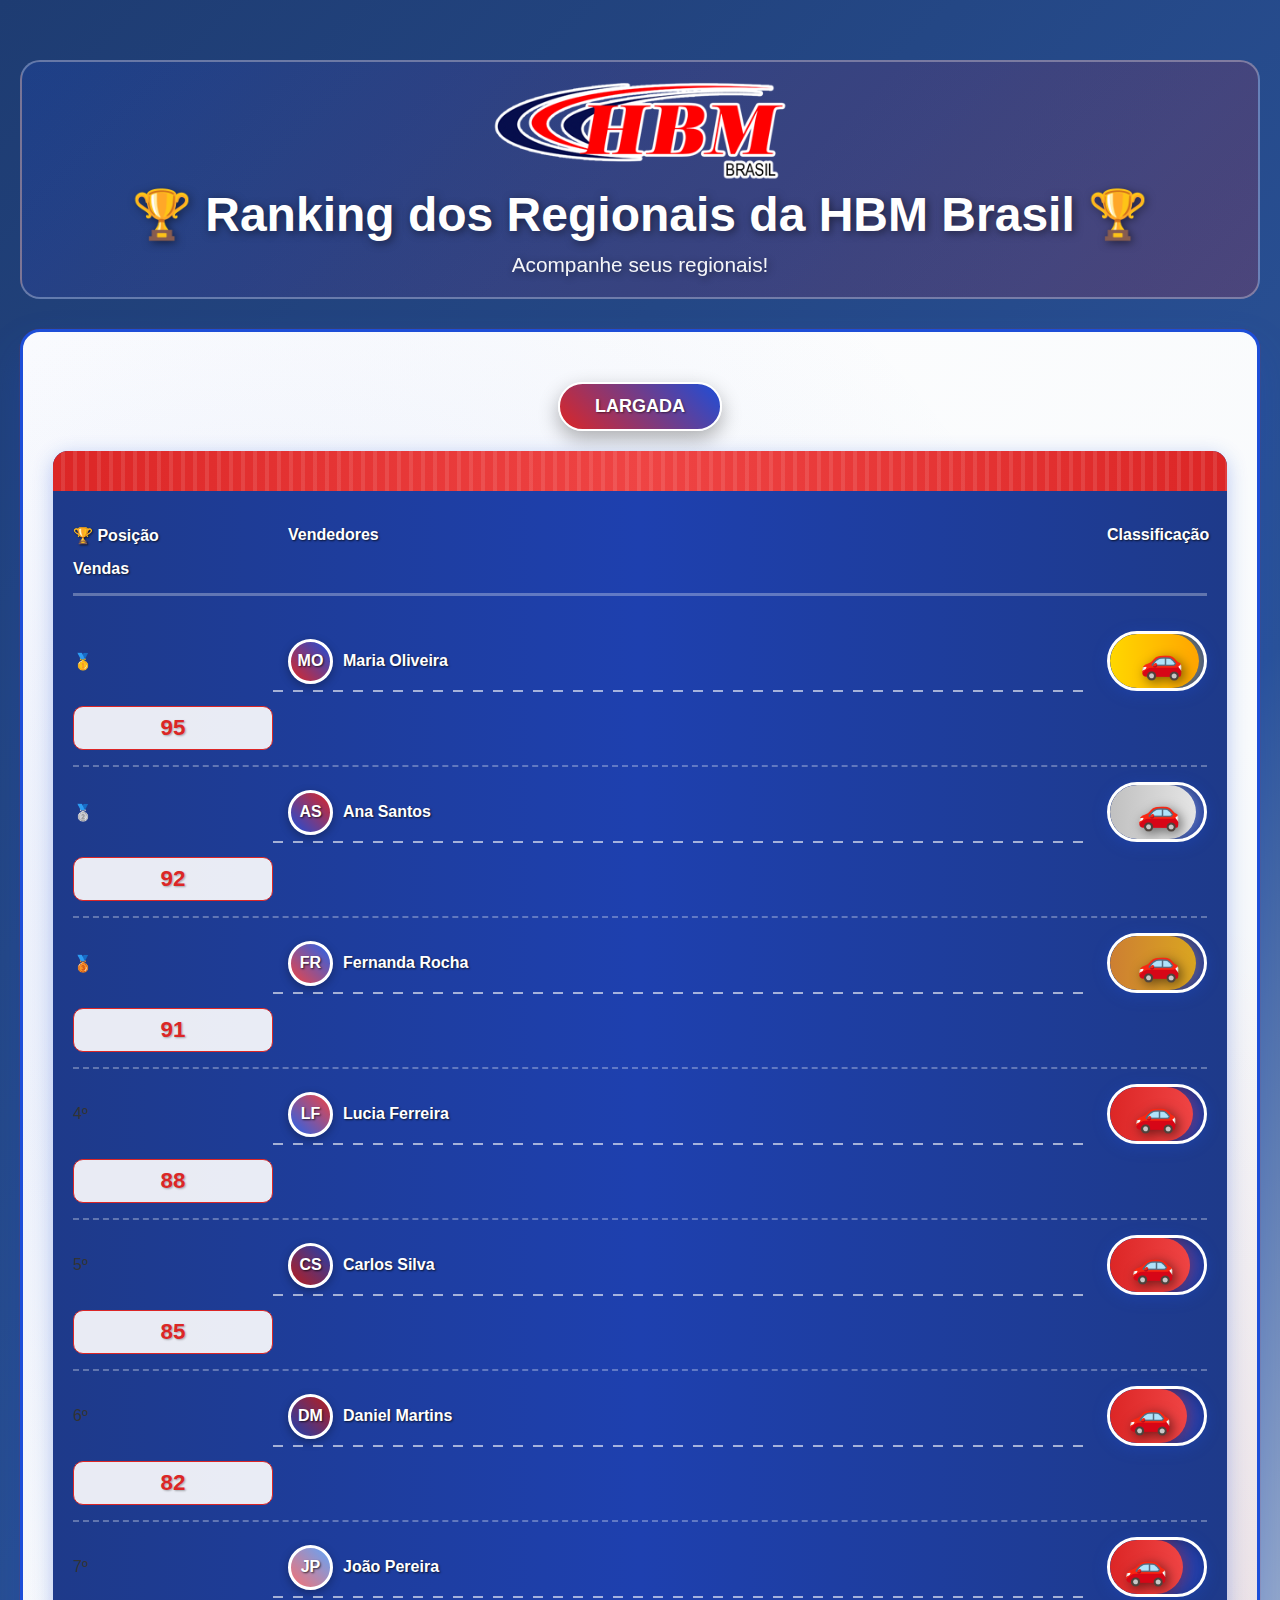
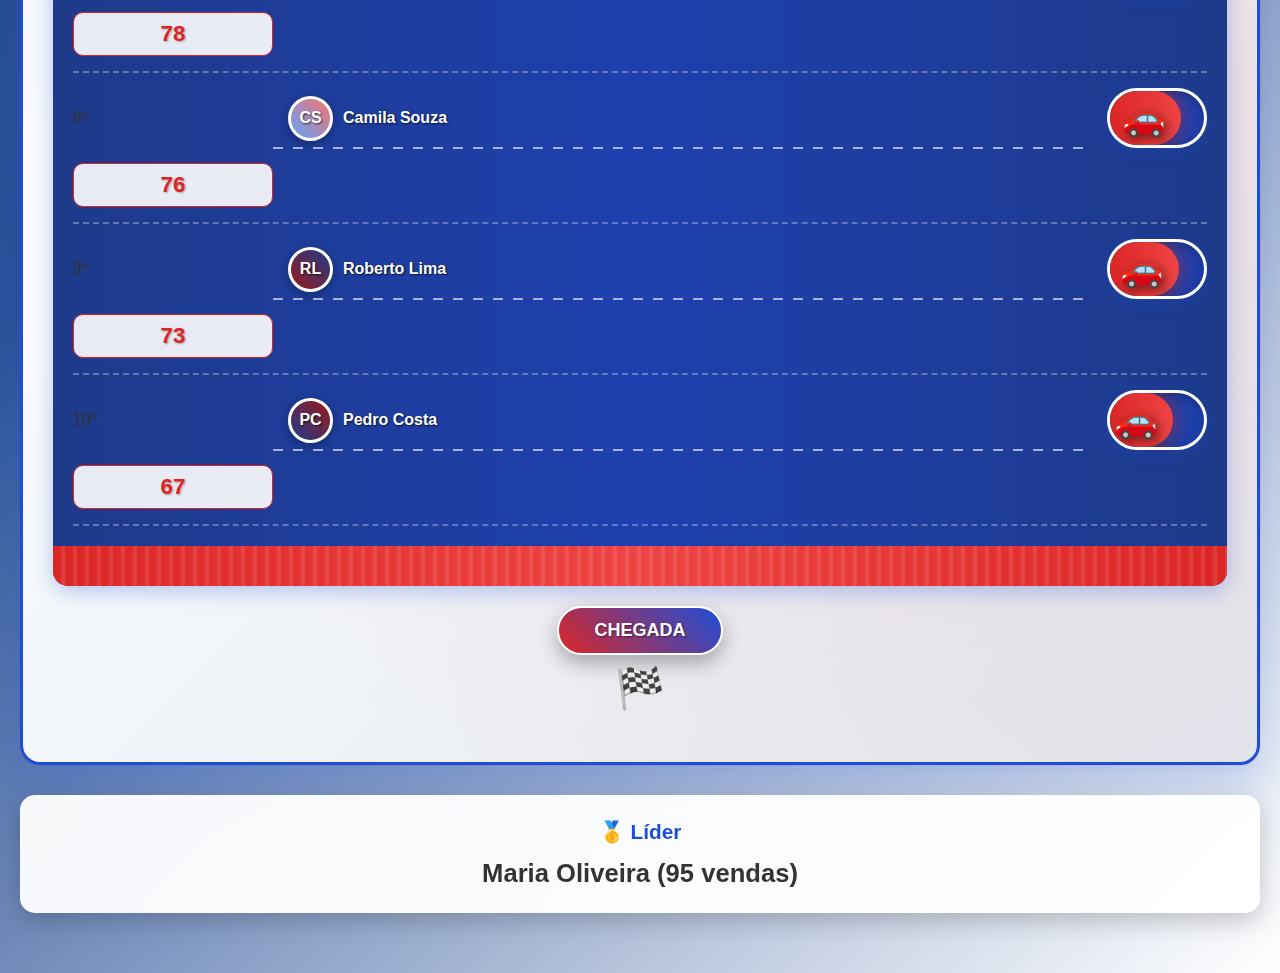
<file: index.html>
<!DOCTYPE html>
<html lang="pt-BR">
<head>
    <meta charset="UTF-8">
    <meta name="viewport" content="width=device-width, initial-scale=1.0">
    <title>Corrida dos Vendedores - Little Horse</title>
    <link rel="stylesheet" href="styles.css">
</head>
<body>
    <div class="container">
            <header><img src="logo.png" alt="" height="100px">
                <h1>🏆 Ranking dos Regionais da HBM Brasil 🏆</h1>
                <p>Acompanhe seus regionais!</p>
            </header>           

            <!-- Aba da Corrida -->
            <div id="race-tab" class="tab-content active">
                <div class="race-field">
                    <!-- Linha de largada -->
                    <div class="start-line">
                        <div class="start-banner">LARGADA</div>
                    </div>
                    
                    <!-- Pista de corrida -->
                    <div class="race-track">
                        <div class="track-grass track-grass-top"></div>
                        
                        <div class="track-lanes">
                            <div class="track-header">
                                <div class="classification-info">🏆 Posição</div>
                                <div class="vendor-info">Vendedores</div>
                                <div class="progress-info">Classificação</div>
                                <div class="sales-info">Vendas</div>
                            </div>
                            
                            <div id="race-lanes">
                                <!-- Os vendedores serão inseridos aqui via JavaScript -->
                            </div>
                        </div>
                        
                        <div class="track-grass track-grass-bottom"></div>
                    </div>
                    
                    <!-- Linha de chegada -->
                    <div class="finish-line">
                        <div class="finish-banner">CHEGADA</div>
                        <div class="checkered-flag">🏁</div>
                    </div>
                </div>
            </div>

            <div class="stats">
                <div class="stat-card">
                    <h3>🥇 Líder</h3>
                    <p id="leader">-</p>
                </div>
                <!--<div class="stat-card">
                    <h3>📈 Total de Vendas</h3>
                    <p id="totalSales">-</p>
                </div>-->
            </div>
        </div>

    <script src="script-sheets.js"></script>
    <script src="script-viewer.js"></script>
</body>
</html>
</file>
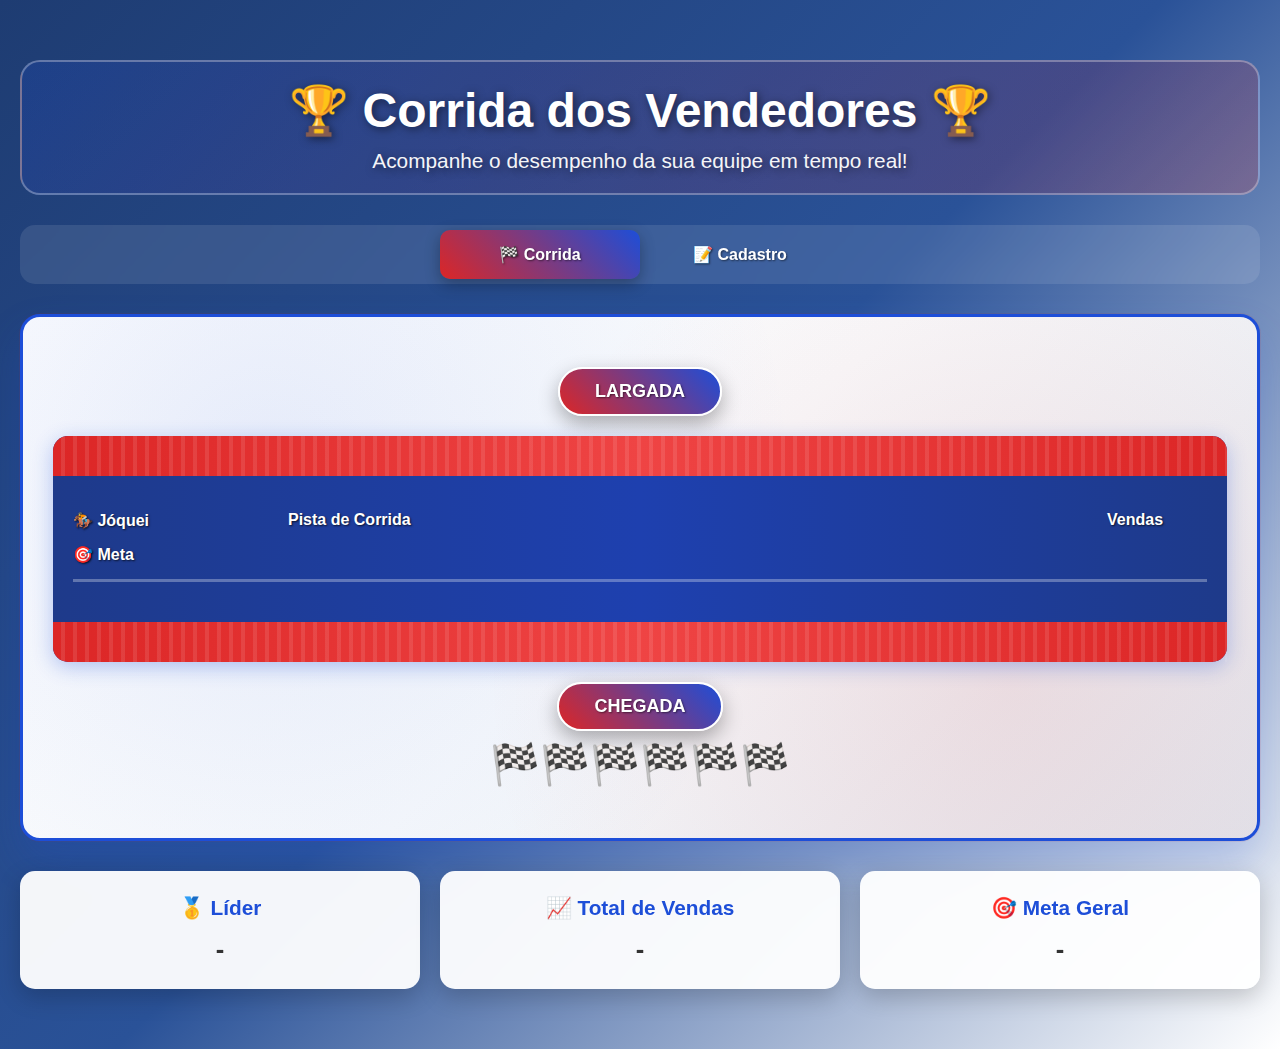
<file: panel-admin-of-master.html>
<!DOCTYPE html>
<html lang="pt-BR">
<head>
    <meta charset="UTF-8">
    <meta name="viewport" content="width=device-width, initial-scale=1.0">
    <title>Corrida dos Vendedores - Little Horse</title>
    <link rel="stylesheet" href="styles.css">
</head>
<body>
    <div class="container">
            <header>
                <h1>🏆 Corrida dos Vendedores 🏆</h1>
                <p>Acompanhe o desempenho da sua equipe em tempo real!</p>
            </header>

            <!-- Sistema de Abas -->
            <div class="tabs">
                <button class="tab-button active" data-tab="race">🏁 Corrida</button>
                <button class="tab-button" data-tab="register">📝 Cadastro</button>
            </div>

            <!-- Aba da Corrida -->
            <div id="race-tab" class="tab-content active">
                <div class="race-field">
                    <!-- Linha de largada -->
                    <div class="start-line">
                        <div class="start-banner">LARGADA</div>
                    </div>
                    
                    <!-- Pista de corrida -->
                    <div class="race-track">
                        <div class="track-grass track-grass-top"></div>
                        
                        <div class="track-lanes admin-layout">
                            <div class="track-header admin-track-header">
                                <div class="vendor-info">🏇 Jóquei</div>
                                <div class="progress-info">Pista de Corrida</div>
                                <div class="sales-info">Vendas</div>
                                <div class="target-info">🎯 Meta</div>
                            </div>
                            
                            <div id="race-lanes">
                                <!-- Os vendedores serão inseridos aqui via JavaScript -->
                            </div>
                        </div>
                        
                        <div class="track-grass track-grass-bottom"></div>
                    </div>
                    
                    <!-- Linha de chegada -->
                    <div class="finish-line">
                        <div class="finish-banner">CHEGADA</div>
                        <div class="checkered-flag">🏁🏁🏁🏁🏁🏁</div>
                    </div>
                </div>
            </div>

            <!-- Aba de Cadastro -->
            <div id="register-tab" class="tab-content">
                <div class="register-section">
                    <h2>📝 Cadastro de Vendedores</h2>
                    
                    <div class="form-group">
                        <label for="vendedor-select">Editar Vendedor Existente:</label>
                        <select id="vendedor-select" onchange="selectVendedor()">
                            <option value="">➕ Adicionar Novo Vendedor</option>
                        </select>
                    </div>
                    
                    <form id="vendedor-form" class="vendor-form">
                        <div class="form-grid">
                            <div class="form-group">
                                <label for="vendor-name">Nome do Vendedor:</label>
                                <input type="text" id="vendor-name" name="name" required 
                                       placeholder="Ex: João Silva">
                            </div>
                            
                            <div class="form-group">
                                <label for="vendor-avatar">Avatar (2 letras):</label>
                                <input type="text" id="vendor-avatar" name="avatar" 
                                       maxlength="2" required placeholder="Ex: JS">
                            </div>
                            
                            <div class="form-group">
                                <label for="vendor-sales">Vendas Atuais:</label>
                                <input type="number" id="vendor-sales" name="sales" 
                                       min="0" required placeholder="Ex: 85">
                            </div>
                            
                            <div class="form-group">
                                <label for="vendor-target">Meta de Vendas:</label>
                                <input type="number" id="vendor-target" name="target" 
                                       min="1" required placeholder="Ex: 100">
                            </div>
                        </div>
                        
                        <div class="form-actions">
                            <button type="button" id="salvar-vendedor" class="btn btn-primary" onclick="salvarVendedor()">
                                💾 Salvar Vendedor
                            </button>
                            <button type="button" onclick="limparFormulario()" class="btn btn-secondary">
                                🔄 Limpar Formulário
                            </button>
                            <button type="button" id="cancel-edit" class="btn btn-secondary" style="display: none;">
                                ❌ Cancelar Edição
                            </button>
                        </div>
                    </form>
                    
                    <div class="vendors-list">
                        <h3>👥 Lista de Vendedores</h3>
                        <div id="vendors-table">
                            <!-- Tabela será preenchida via JavaScript -->
                        </div>
                    </div>
                    
                    <div class="data-management">
                        <h3>📁 Gerenciamento de Dados</h3>
                        <p>💡 <strong>Para GitHub Pages:</strong> Após fazer alterações, baixe o arquivo JSON atualizado e substitua o arquivo <code>data/vendedores.json</code> no seu repositório.</p>
                        <div class="form-actions">
                            <a id="download-json" href="#" class="btn btn-primary" style="display: none;">
                                📥 Baixar vendedores.json
                            </a>
                            <button type="button" onclick="generateJsonForDownload()" class="btn btn-secondary">
                                🔄 Gerar JSON para Download
                            </button>
                            <button type="button" onclick="resetToOriginalJson()" class="btn btn-secondary">
                                ↩️ Restaurar dados do JSON original
                            </button>
                        </div>
                    </div>
                </div>
            </div>

            <div class="stats">
                <div class="stat-card">
                    <h3>🥇 Líder</h3>
                    <p id="leader">-</p>
                </div>
                <div class="stat-card">
                    <h3>📈 Total de Vendas</h3>
                    <p id="totalSales">-</p>
                </div>
                <div class="stat-card">
                    <h3>🎯 Meta Geral</h3>
                    <p id="totalTarget">-</p>
                </div>
            </div>
        </div>

    <script src="script-admin.js"></script>
</body>
</html>
</file>
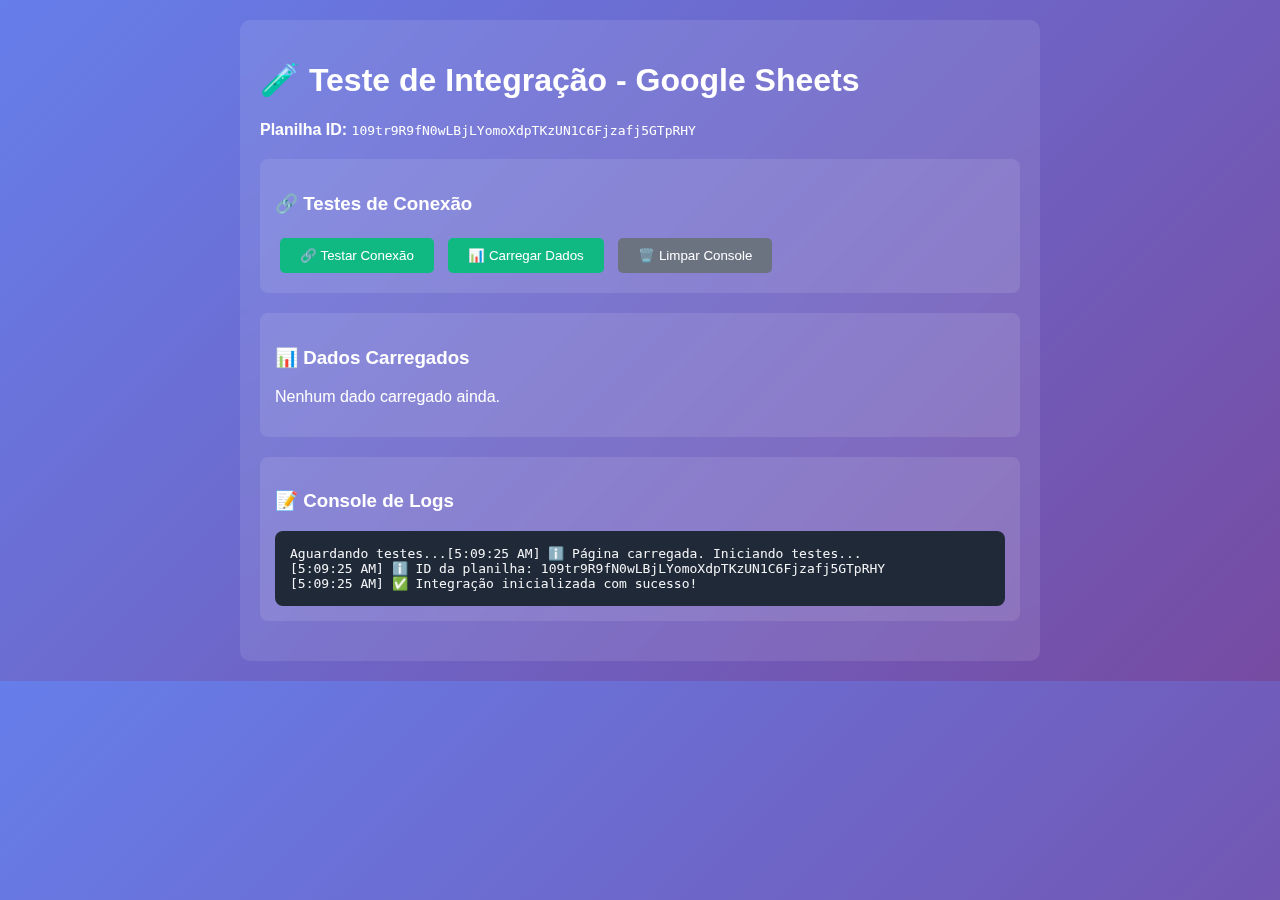
<file: teste-planilha.html>
<!DOCTYPE html>
<html lang="pt-BR">
<head>
    <meta charset="UTF-8">
    <meta name="viewport" content="width=device-width, initial-scale=1.0">
    <title>Teste de Integração - Google Sheets</title>
    <style>
        body {
            font-family: Arial, sans-serif;
            max-width: 800px;
            margin: 0 auto;
            padding: 20px;
            background: linear-gradient(135deg, #667eea 0%, #764ba2 100%);
            color: white;
        }
        .container {
            background: rgba(255,255,255,0.1);
            padding: 20px;
            border-radius: 10px;
            backdrop-filter: blur(10px);
        }
        .test-section {
            margin: 20px 0;
            padding: 15px;
            background: rgba(255,255,255,0.1);
            border-radius: 8px;
        }
        .btn {
            background: #10b981;
            color: white;
            border: none;
            padding: 10px 20px;
            border-radius: 5px;
            cursor: pointer;
            margin: 5px;
        }
        .btn:hover { background: #059669; }
        .btn-secondary { background: #6b7280; }
        .btn-secondary:hover { background: #4b5563; }
        #output {
            background: #1f2937;
            color: #f3f4f6;
            padding: 15px;
            border-radius: 8px;
            font-family: monospace;
            white-space: pre-wrap;
            max-height: 400px;
            overflow-y: auto;
        }
        .status {
            padding: 10px;
            border-radius: 5px;
            margin: 10px 0;
        }
        .success { background: #10b981; }
        .error { background: #ef4444; }
        .warning { background: #f59e0b; }
        .info { background: #3b82f6; }
    </style>
</head>
<body>
    <div class="container">
        <h1>🧪 Teste de Integração - Google Sheets</h1>
        <p><strong>Planilha ID:</strong> <code>109tr9R9fN0wLBjLYomoXdpTKzUN1C6Fjzafj5GTpRHY</code></p>
        
        <div class="test-section">
            <h3>🔗 Testes de Conexão</h3>
            <button class="btn" onclick="testarConexao()">🔗 Testar Conexão</button>
            <button class="btn" onclick="carregarDados()">📊 Carregar Dados</button>
            <button class="btn btn-secondary" onclick="limparOutput()">🗑️ Limpar Console</button>
        </div>
        
        <div class="test-section">
            <h3>📊 Dados Carregados</h3>
            <div id="dados-info">
                <p>Nenhum dado carregado ainda.</p>
            </div>
        </div>
        
        <div class="test-section">
            <h3>📝 Console de Logs</h3>
            <div id="output">Aguardando testes...</div>
        </div>
    </div>

    <script src="script-sheets.js"></script>
    <script>
        let outputDiv = document.getElementById('output');
        let dadosDiv = document.getElementById('dados-info');
        
        function log(message, type = 'info') {
            const timestamp = new Date().toLocaleTimeString();
            const prefix = {
                'info': 'ℹ️',
                'success': '✅',
                'error': '❌',
                'warning': '⚠️'
            }[type] || 'ℹ️';
            
            outputDiv.textContent += `[${timestamp}] ${prefix} ${message}\n`;
            outputDiv.scrollTop = outputDiv.scrollHeight;
            
            console.log(message);
        }
        
        function limparOutput() {
            outputDiv.textContent = 'Console limpo.\n';
        }
        
        function atualizarDadosInfo(vendedores) {
            if (!vendedores || vendedores.length === 0) {
                dadosDiv.innerHTML = '<p>Nenhum dado carregado.</p>';
                return;
            }
            
            let html = `<p><strong>${vendedores.length} vendedores encontrados:</strong></p><ul>`;
            vendedores.forEach(v => {
                html += `<li>${v.nome} (${v.avatar}): ${v.vendas}/${v.meta} vendas</li>`;
            });
            html += '</ul>';
            dadosDiv.innerHTML = html;
        }
        
        async function testarConexao() {
            log('Iniciando teste de conexão...', 'info');
            
            try {
                // Inicializar se não foi feito ainda
                if (!window.sheetsIntegration) {
                    log('Inicializando integração com Google Sheets...', 'info');
                    initSheetsIntegration();
                }
                
                log('Testando conexão com a planilha...', 'info');
                const sucesso = await sheetsIntegration.testConnection();
                
                if (sucesso) {
                    log('Conexão bem-sucedida! ✅', 'success');
                } else {
                    log('Falha na conexão. Verifique se a planilha está pública.', 'error');
                }
            } catch (error) {
                log(`Erro no teste de conexão: ${error.message}`, 'error');
            }
        }
        
        async function carregarDados() {
            log('Carregando dados da planilha...', 'info');
            
            try {
                // Inicializar se não foi feito ainda
                if (!window.sheetsIntegration) {
                    log('Inicializando integração...', 'info');
                    initSheetsIntegration();
                }
                
                const vendedores = await loadFromSheets();
                
                if (vendedores && vendedores.length > 0) {
                    log(`Dados carregados com sucesso! ${vendedores.length} vendedores encontrados.`, 'success');
                    log('Detalhes dos vendedores:', 'info');
                    vendedores.forEach((v, i) => {
                        log(`  ${i + 1}. ${v.nome} (${v.avatar}): ${v.vendas}/${v.meta}`, 'info');
                    });
                    
                    atualizarDadosInfo(vendedores);
                } else {
                    log('Nenhum vendedor encontrado na planilha.', 'warning');
                    atualizarDadosInfo([]);
                }
            } catch (error) {
                log(`Erro ao carregar dados: ${error.message}`, 'error');
                atualizarDadosInfo([]);
            }
        }
        
        // Inicializar automaticamente ao carregar a página
        document.addEventListener('DOMContentLoaded', function() {
            log('Página carregada. Iniciando testes...', 'info');
            log('ID da planilha: 109tr9R9fN0wLBjLYomoXdpTKzUN1C6Fjzafj5GTpRHY', 'info');
            
            // Inicializar integração
            if (initSheetsIntegration()) {
                log('Integração inicializada com sucesso!', 'success');
            } else {
                log('Erro ao inicializar integração.', 'error');
            }
        });
    </script>
</body>
</html>
</file>
<file: styles.css>
* {
    margin: 0;
    padding: 0;
    box-sizing: border-box;
}

body {
    font-family: 'Arial', sans-serif;
    background: linear-gradient(135deg, #1e3c72 0%, #2a5298 50%, #ffffff 100%);
    min-height: 100vh;
    color: #333;
    position: relative;
    overflow-x: auto;
}

.container {
    max-width: 1400px;
    margin: 40px auto;
    padding: 20px;
    position: relative;
    z-index: 2;
}

header {
    text-align: center;
    margin-bottom: 30px;
    color: white;
    text-shadow: 2px 2px 8px rgba(0,0,0,0.5);
    padding: 20px;
    background: linear-gradient(135deg, rgba(29, 78, 216, 0.2), rgba(220, 38, 38, 0.2));
    border-radius: 20px;
    border: 2px solid rgba(255,255,255,0.3);
}

header h1 {
    font-size: 3em;
    margin-bottom: 10px;
    animation: title-glow 2s infinite alternate;
}

@keyframes title-glow {
    0% { 
        text-shadow: 2px 2px 8px rgba(0,0,0,0.5), 0 0 20px rgba(29, 78, 216, 0.5), 0 0 30px rgba(220, 38, 38, 0.3); 
    }
    100% { 
        text-shadow: 2px 2px 8px rgba(0,0,0,0.5), 0 0 30px rgba(220, 38, 38, 0.8), 0 0 40px rgba(29, 78, 216, 0.6); 
    }
}

header p {
    font-size: 1.3em;
    opacity: 0.95;
}

/* Sistema de Abas */
.tabs {
    display: flex;
    justify-content: center;
    margin-bottom: 30px;
    background: rgba(255,255,255,0.1);
    border-radius: 15px;
    padding: 5px;
    backdrop-filter: blur(10px);
}

.tab-button {
    flex: 1;
    max-width: 200px;
    padding: 15px 25px;
    background: transparent;
    color: white;
    border: none;
    border-radius: 10px;
    cursor: pointer;
    font-size: 16px;
    font-weight: bold;
    transition: all 0.3s ease;
    text-shadow: 1px 1px 2px rgba(0,0,0,0.5);
}

.tab-button:hover {
    background: rgba(255,255,255,0.2);
    transform: translateY(-2px);
}

.tab-button.active {
    background: linear-gradient(45deg, #dc2626, #1d4ed8);
    box-shadow: 0 5px 15px rgba(0,0,0,0.3);
}

.tab-content {
    display: none;
}

.tab-content.active {
    display: block;
}

/* Campo de Corrida */
.race-field {
    background: linear-gradient(135deg, #ffffff 0%, #f8fafc 50%, #e2e8f0 100%);
    border: 3px solid #1d4ed8;
    border-radius: 20px;
    padding: 30px;
    margin-bottom: 30px;
    box-shadow: 0 20px 40px rgba(29, 78, 216, 0.2), 
                0 0 0 1px rgba(220, 38, 38, 0.1);
    position: relative;
    overflow: hidden;
}

.race-field::before {
    content: '';
    position: absolute;
    top: 0;
    left: 0;
    right: 0;
    bottom: 0;
    background: 
        radial-gradient(circle at 20% 30%, rgba(29, 78, 216, 0.1) 0%, transparent 50%),
        radial-gradient(circle at 80% 70%, rgba(220, 38, 38, 0.1) 0%, transparent 50%);
    pointer-events: none;
}

.start-line, .finish-line {
    text-align: center;
    margin: 20px 0;
    position: relative;
}

.start-banner, .finish-banner {
    background: linear-gradient(45deg, #dc2626, #1d4ed8);
    color: white;
    padding: 12px 35px;
    border-radius: 25px;
    font-weight: bold;
    font-size: 18px;
    display: inline-block;
    box-shadow: 0 8px 20px rgba(0,0,0,0.3);
    border: 2px solid white;
    text-shadow: 1px 1px 2px rgba(0,0,0,0.5);
}

.checkered-flag {
    font-size: 40px;
    margin-top: 10px;
    animation: flag-wave 1s infinite ease-in-out;
}

@keyframes flag-wave {
    0%, 100% { transform: rotate(-5deg); }
    50% { transform: rotate(5deg); }
}

.race-track {
    background: linear-gradient(90deg, #1e40af 0%, #1d4ed8 50%, #1e40af 100%);
    border-radius: 15px;
    padding: 0;
    position: relative;
    box-shadow: inset 0 5px 15px rgba(0,0,0,0.2),
                0 5px 20px rgba(29, 78, 216, 0.3);
}

.track-grass {
    height: 40px;
    background: linear-gradient(90deg, #dc2626, #ef4444, #dc2626);
    position: relative;
}

.track-grass-top {
    border-radius: 15px 15px 0 0;
}

.track-grass-bottom {
    border-radius: 0 0 15px 15px;
}

.track-grass::after {
    content: '';
    position: absolute;
    top: 0;
    left: 0;
    right: 0;
    bottom: 0;
    background: repeating-linear-gradient(
        90deg,
        transparent 0px,
        transparent 8px,
        rgba(255,255,255,0.1) 8px,
        rgba(255,255,255,0.1) 12px
    );
}

.track-lanes {
    background: linear-gradient(90deg, #1e3a8a 0%, #1e40af 50%, #1e3a8a 100%);
    padding: 20px;
}

.track-header {
    display: grid;
    grid-template-columns: 200px 1fr 100px;
    gap: 15px;
    padding: 15px 0;
    border-bottom: 3px solid rgba(255,255,255,0.3);
    margin-bottom: 20px;
    font-weight: bold;
    color: white;
    text-shadow: 1px 1px 2px rgba(0,0,0,0.7);
}

.race-lane {
    display: grid;
    grid-template-columns: 200px 1fr 100px;
    gap: 15px;
    align-items: center;
    padding: 15px 0;
    border-bottom: 2px dashed rgba(255,255,255,0.3);
    transition: all 0.3s ease;
    position: relative;
}

.race-lane::before {
    content: '';
    position: absolute;
    left: 200px;
    right: 115px;
    top: 50%;
    height: 2px;
    background: repeating-linear-gradient(
        90deg,
        white 0px,
        white 10px,
        transparent 10px,
        transparent 20px
    );
    transform: translateY(-50%);
    opacity: 0.6;
}

.race-lane:hover {
    background-color: rgba(255,255,255,0.1);
    transform: translateX(5px);
}

.vendor-name {
    font-weight: bold;
    color: white;
    display: flex;
    align-items: center;
    gap: 10px;
    text-shadow: 1px 1px 2px rgba(0,0,0,0.7);
}

.vendor-avatar {
    width: 45px;
    height: 45px;
    border-radius: 50%;
    background: linear-gradient(45deg, #ff6b6b, #4ecdc4);
    display: flex;
    align-items: center;
    justify-content: center;
    color: white;
    font-weight: bold;
    font-size: 16px;
    border: 3px solid white;
    box-shadow: 0 3px 10px rgba(0,0,0,0.3);
}

.progress-container {
    position: relative;
    height: 60px;
    background: linear-gradient(90deg, #1e3a8a, #1e40af);
    border-radius: 30px;
    overflow: hidden;
    border: 3px solid white;
    box-shadow: inset 0 3px 10px rgba(0,0,0,0.2),
                0 3px 15px rgba(29, 78, 216, 0.3);
}

.progress-track {
    position: absolute;
    top: 0;
    left: 0;
    height: 100%;
    background: linear-gradient(90deg, #dc2626, #ef4444);
    border-radius: 30px;
    transition: width 1.5s ease-in-out;
    display: flex;
    align-items: center;
    justify-content: flex-end;
    padding-right: 15px;
    box-shadow: 0 0 20px rgba(220, 38, 38, 0.6);
    animation: racing-shimmer 1.5s infinite;
}

.horse {
    font-size: 35px;
    animation: horse-run 0.8s infinite;
    filter: drop-shadow(3px 3px 6px rgba(0,0,0,0.5));
    z-index: 1;
}

@keyframes horse-run {
    0% {
        transform: translateY(0px) rotate(-3deg) scale(1);
    }
    25% {
        transform: translateY(-5px) rotate(0deg) scale(1.05);
    }
    75% {
        transform: translateY(-3px) rotate(3deg) scale(0.95);
    }
    100% {
        transform: translateY(0px) rotate(-3deg) scale(1);
    }
}

.progress-track.racing {
    animation: racing-shimmer 1.5s infinite, track-shake 0.3s infinite;
}

@keyframes racing-shimmer {
    0% {
        background: linear-gradient(90deg, #dc2626, #ef4444);
        box-shadow: 0 0 20px rgba(220, 38, 38, 0.6);
    }
    50% {
        background: linear-gradient(90deg, #ef4444, #f87171);
        box-shadow: 0 0 40px rgba(239, 68, 68, 0.9);
    }
    100% {
        background: linear-gradient(90deg, #dc2626, #ef4444);
        box-shadow: 0 0 20px rgba(220, 38, 38, 0.6);
    }
}

@keyframes track-shake {
    0%, 100% { transform: translateX(0); }
    25% { transform: translateX(-1px); }
    75% { transform: translateX(1px); }
}

.sales-count {
    font-size: 1.4em;
    font-weight: bold;
    color: #dc2626;
    text-align: center;
    text-shadow: 1px 1px 2px rgba(0,0,0,0.3);
    background: rgba(255,255,255,0.9);
    padding: 8px;
    border-radius: 10px;
    border: 1px solid #dc2626;
}

.target-count {
    font-size: 1.1em;
    color: #1d4ed8;
    text-align: center;
    font-weight: bold;
    text-shadow: 1px 1px 2px rgba(0,0,0,0.3);
    background: rgba(255,255,255,0.9);
    padding: 8px;
    border-radius: 10px;
    border: 1px solid #1d4ed8;
}

/* Seção de Cadastro */
.register-section {
    background: rgba(255,255,255,0.95);
    border-radius: 20px;
    padding: 30px;
    margin-bottom: 30px;
    box-shadow: 0 15px 40px rgba(0,0,0,0.2);
}

.register-section h2 {
    color: #1d4ed8;
    margin-bottom: 25px;
    text-align: center;
    font-size: 2em;
}

.vendor-form {
    background: #f8f9fa;
    padding: 25px;
    border-radius: 15px;
    margin-bottom: 30px;
    border: 2px solid #e9ecef;
}

.form-grid {
    display: grid;
    grid-template-columns: repeat(auto-fit, minmax(250px, 1fr));
    gap: 20px;
    margin-bottom: 25px;
}

.form-group {
    display: flex;
    flex-direction: column;
}

.form-group label {
    font-weight: bold;
    color: #495057;
    margin-bottom: 8px;
    font-size: 14px;
}

.form-group input {
    padding: 12px 15px;
    border: 2px solid #dee2e6;
    border-radius: 10px;
    font-size: 16px;
    transition: all 0.3s ease;
}

.form-group input:focus {
    outline: none;
    border-color: #1d4ed8;
    box-shadow: 0 0 10px rgba(29, 78, 216, 0.3);
}

.form-actions {
    display: flex;
    gap: 15px;
    justify-content: center;
}

.vendors-list {
    background: #f8f9fa;
    padding: 25px;
    border-radius: 15px;
    border: 2px solid #e9ecef;
}

.vendors-list h3 {
    color: #495057;
    margin-bottom: 20px;
    text-align: center;
}

.vendors-table {
    width: 100%;
    border-collapse: collapse;
    background: white;
    border-radius: 10px;
    overflow: hidden;
    box-shadow: 0 5px 15px rgba(0,0,0,0.1);
}

.vendors-table th,
.vendors-table td {
    padding: 12px 15px;
    text-align: left;
    border-bottom: 1px solid #dee2e6;
}

.vendors-table th {
    background: linear-gradient(45deg, #1d4ed8, #dc2626);
    color: white;
    font-weight: bold;
}

.vendors-table tr:hover {
    background-color: #f8f9fa;
}

.action-buttons {
    display: flex;
    gap: 5px;
}

.btn-small {
    padding: 5px 10px;
    font-size: 12px;
    border: none;
    border-radius: 5px;
    cursor: pointer;
    transition: all 0.3s ease;
}

.btn-edit {
    background: #1d4ed8;
    color: white;
}

.btn-delete {
    background: #dc2626;
    color: white;
}

.btn-small:hover {
    transform: translateY(-1px);
    box-shadow: 0 3px 8px rgba(0,0,0,0.2);
}

.btn-primary {
    background: linear-gradient(45deg, #1d4ed8, #dc2626);
    padding: 15px 25px;
    color: white;
    border: none;
    border-radius: 25px;
    cursor: pointer;
    font-size: 16px;
    font-weight: bold;
    transition: all 0.3s ease;
    box-shadow: 0 5px 15px rgba(0,0,0,0.3);
    text-shadow: 1px 1px 2px rgba(0,0,0,0.5);
}

.btn-primary:hover {
    transform: translateY(-3px);
    box-shadow: 0 8px 25px rgba(0,0,0,0.4);
}

.btn-secondary {
    background: linear-gradient(45deg, #6c757d, #495057);
    padding: 15px 25px;
    color: white;
    border: none;
    border-radius: 25px;
    cursor: pointer;
    font-size: 16px;
    font-weight: bold;
    transition: all 0.3s ease;
    box-shadow: 0 5px 15px rgba(0,0,0,0.3);
    text-shadow: 1px 1px 2px rgba(0,0,0,0.5);
}

.btn-secondary:hover {
    transform: translateY(-3px);
    box-shadow: 0 8px 25px rgba(0,0,0,0.4);
}

.stats {
    display: grid;
    grid-template-columns: repeat(auto-fit, minmax(250px, 1fr));
    gap: 20px;
}

.stat-card {
    background: rgba(255,255,255,0.95);
    padding: 25px;
    border-radius: 15px;
    text-align: center;
    box-shadow: 0 8px 25px rgba(0,0,0,0.2);
    transition: transform 0.3s ease;
    backdrop-filter: blur(10px);
}

.stat-card:hover {
    transform: translateY(-8px);
}

.stat-card h3 {
    color: #1d4ed8;
    margin-bottom: 15px;
    font-size: 1.3em;
}

.stat-card p {
    font-size: 1.6em;
    font-weight: bold;
    color: #333;
}

/* Posições específicas para diferentes colocações */
.race-lane.position-1 .progress-track {
    background: linear-gradient(90deg, #FFD700, #FFA500);
    box-shadow: 0 0 30px rgba(255, 215, 0, 0.8);
}

.race-lane.position-2 .progress-track {
    background: linear-gradient(90deg, #C0C0C0, #E5E5E5);
    box-shadow: 0 0 25px rgba(192, 192, 192, 0.7);
}

.race-lane.position-3 .progress-track {
    background: linear-gradient(90deg, #CD7F32, #DAA520);
    box-shadow: 0 0 25px rgba(205, 127, 50, 0.7);
}

/* Gerenciamento de dados */
.data-management {
    margin-top: 30px;
    padding: 20px;
    background: linear-gradient(135deg, #f8fafc 0%, #e2e8f0 100%);
    border-radius: 12px;
    border: 2px solid #e2e8f0;
}

.data-management h3 {
    color: #1e40af;
    margin-bottom: 15px;
}

.data-management p {
    background: #fef3c7;
    padding: 12px;
    border-radius: 8px;
    border-left: 4px solid #f59e0b;
    margin-bottom: 15px;
    font-size: 14px;
}

.data-management code {
    background: #1f2937;
    color: #f9fafb;
    padding: 2px 6px;
    border-radius: 4px;
    font-family: 'Courier New', monospace;
}

/* Responsividade para mobile */
@media (max-width: 768px) {
    .container {
        margin: 90px auto 90px;
        padding: 15px;
    }
    
    .grandstand {
        height: 60px;
    }
    
    header h1 {
        font-size: 2.2em;
    }
    
    .track-header,
    .race-lane {
        grid-template-columns: 120px 1fr 70px 70px;
        gap: 8px;
    }
    
    .vendor-name {
        font-size: 12px;
    }
    
    .vendor-avatar {
        width: 35px;
        height: 35px;
        font-size: 12px;
    }
    
    .progress-container {
        height: 45px;
    }
    
    .horse {
        font-size: 25px;
    }
    
    .form-grid {
        grid-template-columns: 1fr;
    }
    
    .vendors-table {
        font-size: 12px;
    }
    
    .vendors-table th,
    .vendors-table td {
        padding: 8px;
    }
}

@media (max-width: 480px) {
    .track-header,
    .race-lane {
        grid-template-columns: 100px 1fr 50px 50px;
        gap: 5px;
    }
    
    .sales-count,
    .target-count {
        font-size: 0.9em;
        padding: 4px;
    }
    
    .race-field {
        padding: 15px;
    }
}
</file>
